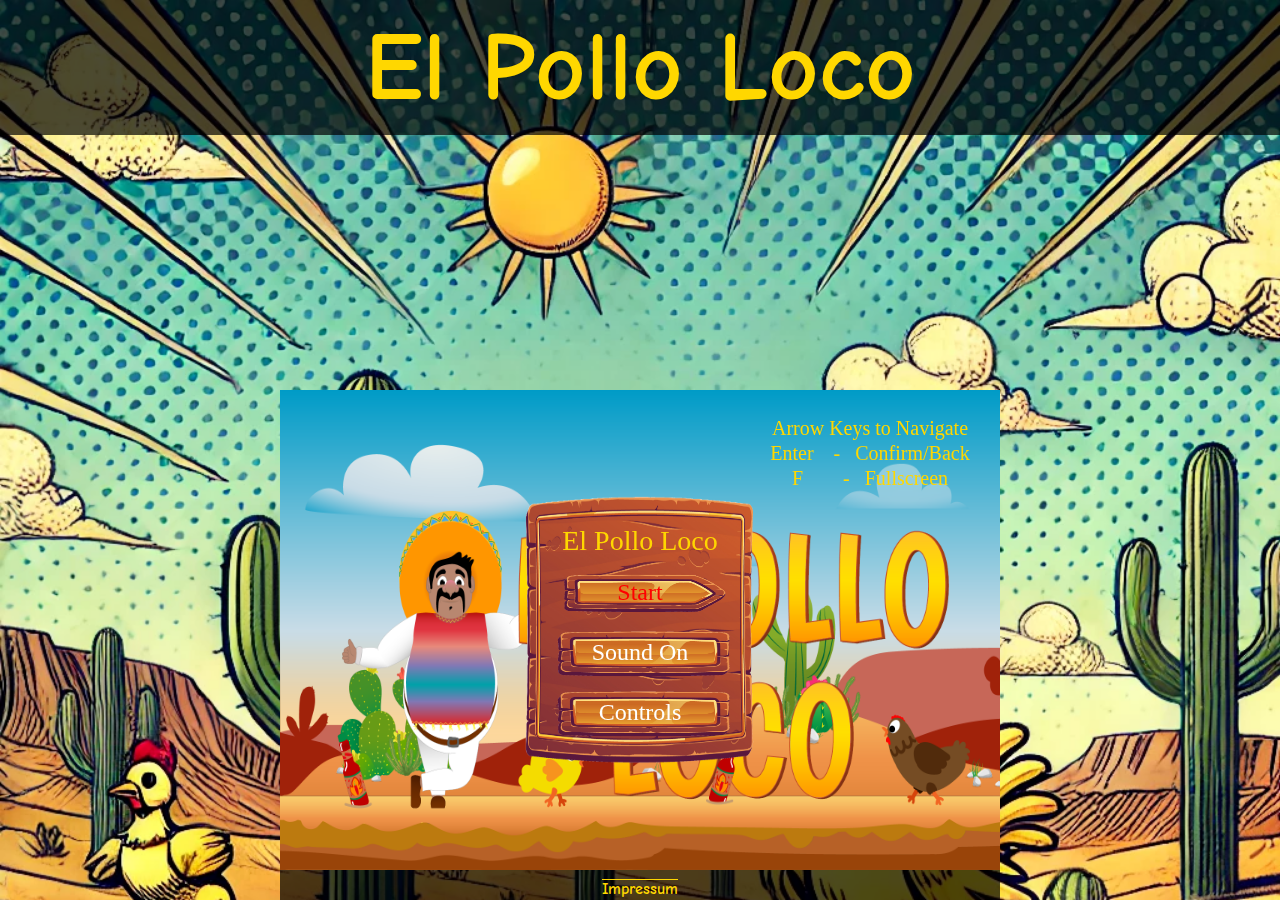
<file: index.html>
<!DOCTYPE html>
<html lang="en">

<head>
    <meta charset="UTF-8">
    <meta name="viewport" content="width=device-width, initial-scale=1.0">
    <title>Start</title>
    <link rel="icon" type="image/png" sizes="16x16" href="assets/Favicon/favicon_16x16.png">
    <link rel="icon" type="image/png" sizes="32x32" href="assets/Favicon/favicon_32x32.png">
    <link rel="icon" type="image/png" sizes="48x48" href="assets/Favicon/favicon_48x48.png">
    <link rel="icon" type="image/png" sizes="64x64" href="assets/Favicon/favicon_64x64.png">
    <link rel="apple-touch-icon" sizes="180x180" href="assets/Favicon/favicon_180x180.png">
    <link rel="shortcut icon" href="assets/Favicon/favicon.ico">
    <link rel="stylesheet" href="./style.css">
    <script src="./script/mobile.js" defer></script>
    <script src="./classes/DrawableObject.class.js"></script>
    <script src="./classes/startscreen.class.js"></script>
    <script src="./classes/menu.class.js"></script>
    <script src="./classes/endmenu.class.js"></script>
    <script src="./classes/menuButtons.class.js"></script>
    <script src="./classes/pauseMenu.class.js"></script>
    <script src="./classes/movableObject.class.js"></script>
    <script src="./classes/characterPepe.class.js"></script>
    <script src="./classes/keyboard.class.js"></script>
    <script src="./classes/statusbar.class.js"></script>
    <script src="./classes/clouds.class.js"></script>
    <script src="./classes/background.class.js"></script>
    <script src="./classes/air.class.js"></script>
    <script src="./classes/chicken.class.js"></script>
    <script src="./classes/bird.class.js"></script>
    <script src="./classes/flames.classes.js"></script>
    <script src="./classes/coins.class.js"></script>
    <script src="./classes/Chics.class.js"></script>
    <script src="./classes/salsabottle.class.js"></script>
    <script src="./classes/rocks.class.js"></script>
    <script src="./classes/level.class.js"></script>
    <script src="./classes/endboss.class.js"></script>
    <script src="./levels/level1.js"></script>
    <script src="./classes/bottleThrown.class.js"></script>
    <script src="./classes/sounds.class.js"></script>
    <script src="./classes/world.class.js"></script>
    
    <script src="./script/game.js" defer></script>

</head>

<body onload="init()">
    <h1>El Pollo Loco</h1>
    <div id="wrapper">
        <div id="canvasContainer">
            <canvas id="canvas" width="720" height="480"></canvas>
            <div id="left">
                <img src="./assets/menu/left.png" alt="">
            </div>
            <div id="right">
                <img src="./assets/menu/right.png" alt="">
            </div>
            <div id="throw">
                <img id="space" src="./assets/menu/SpacebarThrow.png" alt="">
            </div>
            <div id="jump">
                <img src="./assets/menu/jump.png" alt="">
            </div>
            <div id="pause">
                <img id="pauseImg" src="./assets/menu/pause.png" alt="">
            </div>
            <div id="fullscreen">
                <img src="./assets/menu/fullscreen.png" alt="">
            </div>
        </div>
        <div id="linkWrapper"><a href='Impressum.html'>Impressum</a></div>
    </div>
    <div id="viewport">
        <h2>Please Rotate your Device</h2>
    </div>

    <div id="overlay">
        <p>Please rotate your Device to start the Game</p>
        <button onclick="hideOverlay()">Ok</button>
    </div>




</body>

</html>
</file>
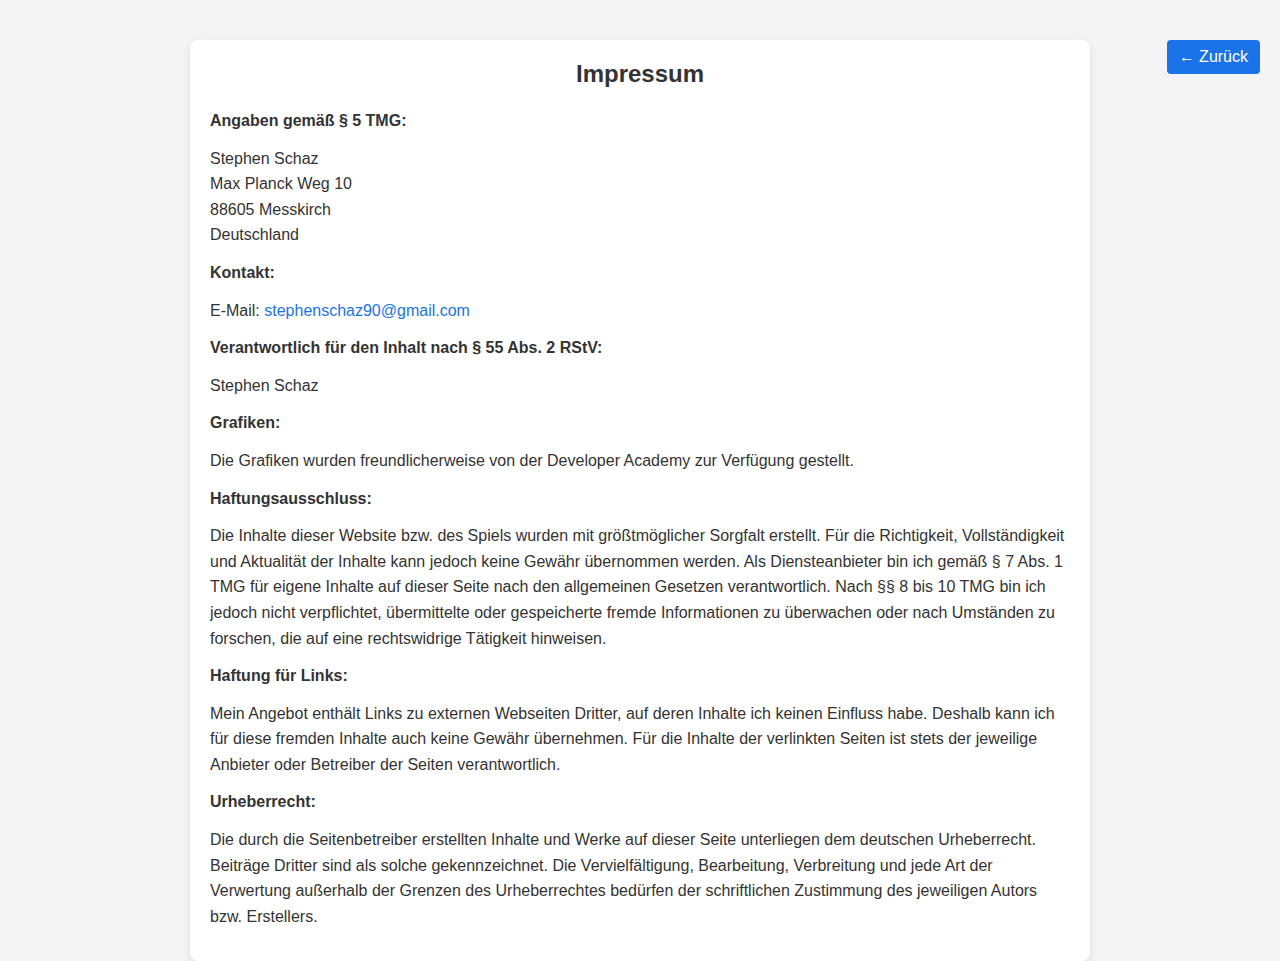
<file: Impressum.html>
<!DOCTYPE html>
<html lang="de">

<head>
    <meta charset="UTF-8">
    <meta name="viewport" content="width=device-width, initial-scale=1.0">
    <title>Impressum</title>
    <link rel="icon" type="image/png" sizes="16x16" href="assets/Favicon/favicon_16x16.png">
    <link rel="icon" type="image/png" sizes="32x32" href="assets/Favicon/favicon_32x32.png">
    <link rel="icon" type="image/png" sizes="48x48" href="assets/Favicon/favicon_48x48.png">
    <link rel="icon" type="image/png" sizes="64x64" href="assets/Favicon/favicon_64x64.png">
    <link rel="apple-touch-icon" sizes="180x180" href="assets/Favicon/favicon_180x180.png">
    <link rel="shortcut icon" href="assets/Favicon/favicon.ico">
    <link rel="stylesheet" href="impressum.css">
</head>

<body>
    <div class="container">

        <a href="index.html" class="back-button">← Zurück</a>
        <h1>Impressum</h1>
        <div class="content">
            <p><strong>Angaben gemäß § 5 TMG:</strong></p>
            <p>Stephen Schaz<br>
                Max Planck Weg 10<br>
                88605 Messkirch<br>
                Deutschland</p>

            <p><strong>Kontakt:</strong></p>
            <p>E-Mail: <a href="stephenschaz90@gmail.com">stephenschaz90@gmail.com</a></p>

            <p><strong>Verantwortlich für den Inhalt nach § 55 Abs. 2 RStV:</strong></p>
            <p>Stephen Schaz</p>

            <p><strong>Grafiken:</strong></p>
            <p>Die Grafiken wurden freundlicherweise von der Developer Academy zur Verfügung gestellt.</p>

            <p><strong>Haftungsausschluss:</strong></p>
            <p>Die Inhalte dieser Website bzw. des Spiels wurden mit größtmöglicher Sorgfalt erstellt. Für die
                Richtigkeit, Vollständigkeit und Aktualität der Inhalte kann jedoch keine Gewähr übernommen werden. Als
                Diensteanbieter bin ich gemäß § 7 Abs. 1 TMG für eigene Inhalte auf dieser Seite nach den allgemeinen
                Gesetzen verantwortlich. Nach §§ 8 bis 10 TMG bin ich jedoch nicht verpflichtet, übermittelte oder
                gespeicherte fremde Informationen zu überwachen oder nach Umständen zu forschen, die auf eine
                rechtswidrige Tätigkeit hinweisen.</p>

            <p><strong>Haftung für Links:</strong></p>
            <p>Mein Angebot enthält Links zu externen Webseiten Dritter, auf deren Inhalte ich keinen Einfluss habe.
                Deshalb kann ich für diese fremden Inhalte auch keine Gewähr übernehmen. Für die Inhalte der verlinkten
                Seiten ist stets der jeweilige Anbieter oder Betreiber der Seiten verantwortlich.</p>

            <p><strong>Urheberrecht:</strong></p>
            <p>Die durch die Seitenbetreiber erstellten Inhalte und Werke auf dieser Seite unterliegen dem deutschen
                Urheberrecht. Beiträge Dritter sind als solche gekennzeichnet. Die Vervielfältigung, Bearbeitung,
                Verbreitung und jede Art der Verwertung außerhalb der Grenzen des Urheberrechtes bedürfen der
                schriftlichen Zustimmung des jeweiligen Autors bzw. Erstellers.</p>
        </div>
    </div>
</body>

</html>
</file>
<file: style.css>
@font-face {
    font-family: 'Comic_new';
    font-style: normal;
    font-weight: 600;
    src: url(./fonts/Comic_Neue/ComicNeue-Bold.ttf) format('truetype');
}

html {
    height: 100%;

}

body {
    margin: 0;
    display: flex;
    justify-content: space-between;
    align-items: center;
    flex-direction: column;
    background-color: brown;
    color: gold;
    font-family: 'Comic_new';
    height: 100%;
    background: url(./assets/Desert.png);
    background-repeat: no-repeat;
    background-size: cover;
}

a {
    color: gold;
    font-family: 'Comic_new';
    margin-top: 10px;
    text-decoration: overline;
    transition: transform 0.3s ease;
}

a:hover {
    color: white;
    transform: scale(1.2);
}

h1 {
    font-size: 98px;
    background-color: rgba(0, 0, 0, 0.7);
    margin-block-start: 0;
    height: 15%;
    width: 100%;
    text-align: center;
    margin-block-end: 0;
    display: flex;
    justify-content: center;
    align-items: center;
}

#overlay {
    display: none;
    position: absolute;
    top: 50%;
    left: 50%;
    transform: translate(-50%, -50%);
    background: lightslategrey;
    padding: 20px;
    border-radius: 10px;
}

#overlay p {
    color: gold;
}

#overlay button {
    background-color: #4CAF50; 
    color: white;
    border: none;
    padding: 12px 24px;
    font-size: 16px;
    border-radius: 10px; 
    cursor: pointer;
    box-shadow: 3px 3px 8px rgba(0, 0, 0, 0.2); 
}



#wrapper {
    display: flex;
    flex-direction: column;
    align-items: center;
    max-height: 100%;
}

#canvasContainer {
    position: relative;
    display: flex;
    justify-content: center;
    align-items: center;
    width: 100%;
    height: 100%;
    max-width: 720px;
    max-height: 480px;
}

#canvasContainer.fullscreen {
    width: 100vw;
    height: 100vh;
    max-width: none;
    max-height: none;
}

img {
    width: 40px;
    height: 40px;
}

#space {
    display: none;
    width: 85px;
    height: 30px;
}

#viewport {
    display: none;
    background-color: rgba(0, 0, 0, 0.7);
    width: 100%;
    text-align: center;
}

#pauseImg {
    display: none;
    width: 40px;
    height: 40px;
}

#throw {
    align-items: center;
    justify-content: center;
    display: flex;
    position: absolute;
    bottom: 12px;
    right: 0px;
    border-width: 0.3px;
    width: fit-content;
    height: fit-content;
}

#pause {
    align-items: center;
    justify-content: center;
    display: flex;
    position: absolute;
    top: 0px;
    right: 50px;
    border-width: 0.3px;
    width: 40px;
    height: 35px;
}

#fullscreen {
    align-items: center;
    justify-content: center;
    display: flex;
    position: absolute;
    top: 0px;
    right: 0px;
    border-width: 0.3px;
    width: 40px;
    height: 35px;
    display: none;
}

#jump {
    align-items: center;
    justify-content: center;
    display: flex;
    position: absolute;
    bottom: 46px;
    right: 0px;
    border-width: 0.3px;
    width: 50px;
    height: 50px;
    display: none;
}

#left {
    align-items: center;
    justify-content: center;
    display: flex;
    position: absolute;
    bottom: 0px;
    left: 0px;
    border-width: 0.3px;
    width: 50px;
    height: 50px;
    display: none;
}

#right {
    align-items: center;
    justify-content: center;
    display: flex;
    position: absolute;
    bottom: 56px;
    left: 0px;
    border-width: 0.3px;
    width: 50px;
    height: 50px;
    z-index: 5;
    display: none;
}

canvas {
    width: 100%;
    height: 100%;
    max-width: 720px;
    max-height: 480px;
}

#canvasContainer {
    position: relative;
    display: flex;
    justify-content: center;
    align-items: center;
    max-width: 720px;
    max-height: 480px;
    width: 100%;
    height: 100%;
}

#linkWrapper {
    background-color: rgba(0, 0, 0, 0.7);
    width: 100%;
    height: 30px;
    display: flex;
    justify-content: center;
}

@media only screen and (pointer: coarse) {

    #left,
    #right,
    #jump,
    #space,
    #fullscreen {
        display: block;
    }
}

@media only screen and (max-width: 720px) {

    h1 {
        font-size: 72px;
    }
}

@media only screen and (max-width: 392px) {
    h1 {
        font-size: 58px;
    }
}

@media only screen and (max-height: 480px) {

    h1 {
        display: none;
    }

    a {
        display: none;
    }

}

@media (max-width: 720px),
(max-height: 480px) {

    #canvasContainer,
    #canvas {
        width: 100%;
        height: 100%;
    }
}
</file>
<file: impressum.css>
* {
    margin: 0;
    padding: 0;
    box-sizing: border-box;
}

html, body {
    height: 100%;
    font-family: Arial, sans-serif;
}

body {
    background-color: #f4f4f4;
    color: #333;
    display: flex;
    justify-content: center;
    align-items: flex-start; /* Sicherstellen, dass der Inhalt oben bleibt */
    padding: 40px 20px 20px; /* Mehr Platz nach oben für die Überschrift */
    

.container {
    max-width: 900px;
    width: 100%;
    background-color: white;
    padding: 20px;
    border-radius: 8px;
    box-shadow: 0 4px 8px rgba(0, 0, 0, 0.1);
    margin: 0 auto;
    text-align: left;
    display: flex;
    flex-direction: column;
    justify-content: flex-start;
    overflow-y: auto; /* Ermöglicht vertikales Scrollen, wenn der Inhalt zu groß wird */
}

h1 {
    text-align: center;
    color: #333;
    font-size: 24px;
    margin-bottom: 20px;
    word-wrap: break-word; /* Verhindert das Abschneiden langer Worte */
}

.content {
    flex-grow: 1; /* Sorgt dafür, dass der Content den verfügbaren Platz einnimmt */
    overflow: auto;
    max-height: 100%; /* Damit der Inhalt nicht die gesamte Höhe überschreitet */
}

.content p {
    margin-bottom: 12px;
    line-height: 1.6;
}

.content a {
    color: #1a73e8;
    text-decoration: none;
}

.content a:hover {
    text-decoration: underline;
}

/* Back Button */
.back-button {
    position: absolute;
    top: 40px;
    right: 20px;
    padding: 8px 12px;
    background-color: #1a73e8;
    color: white;
    font-size: 16px;
    text-decoration: none;
    border-radius: 4px;
}

.back-button:hover {
    background-color: #1558b0;
}

/* Responsive Anpassungen für kleine Bildschirme */
@media (max-width: 768px) {
    body {
        padding: 10px;
    }

    .container {
        padding: 15px;
    }

    h1 {
        font-size: 20px;
    }

    .content p {
        font-size: 14px;
    }

    .back-button {
        font-size: 14px;
        padding: 6px 10px;
    }
}

@media (max-width: 480px) {
    .container {
        padding: 10px;
    }

    h1 {
        font-size: 18px;
    }

    .content p {
        font-size: 12px;
    }

    .back-button {
        font-size: 12px;
        padding: 5px 8px;
    }
}
</file>
